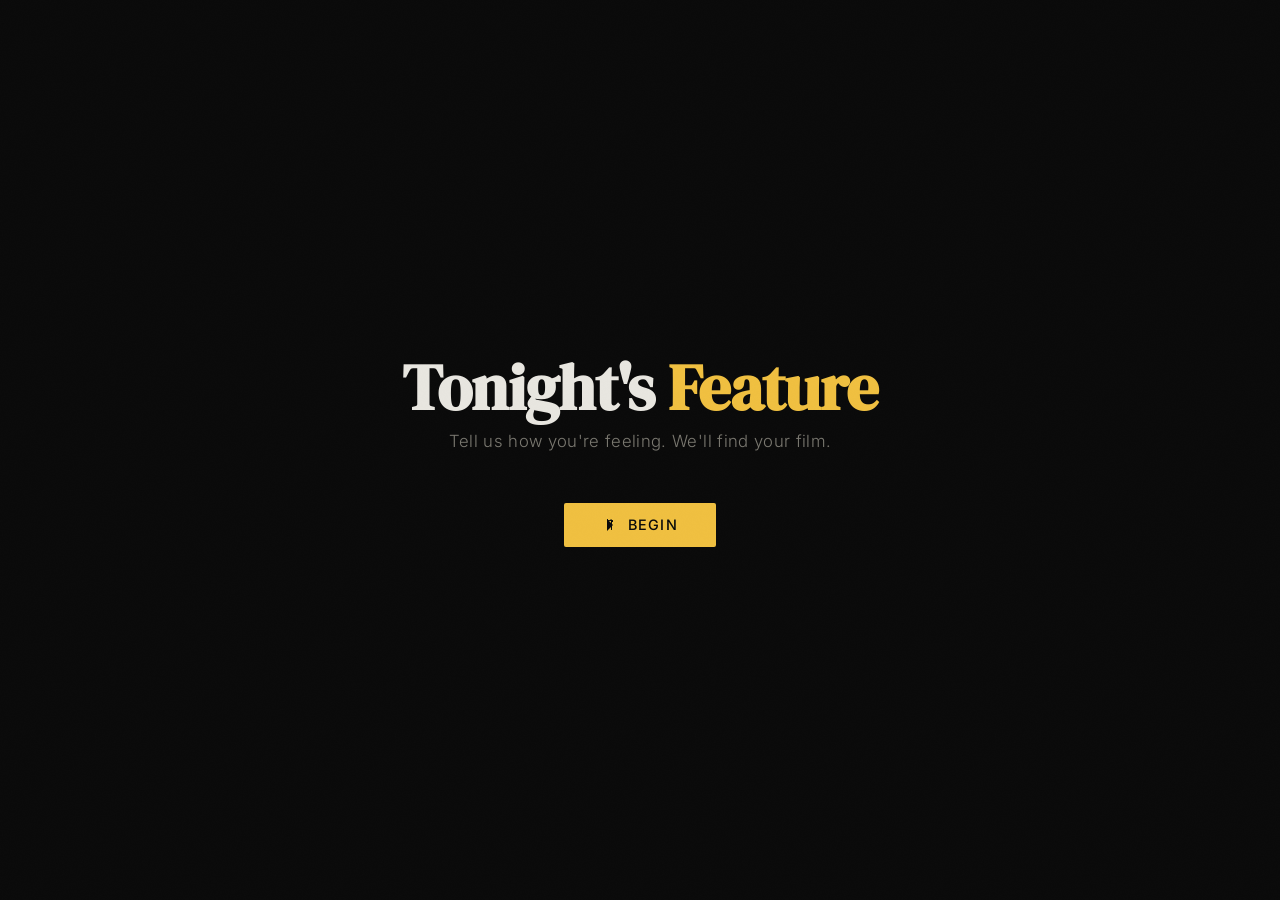
<file: frontend/questionnaire.html>
<!DOCTYPE html>
<html lang="en">
<head>
  <meta charset="UTF-8">
  <meta name="viewport" content="width=device-width, initial-scale=1.0">
  <title>Tonight's Feature</title>
  <link rel="preconnect" href="https://fonts.googleapis.com">
  <link rel="preconnect" href="https://fonts.gstatic.com" crossorigin>
  <link href="https://fonts.googleapis.com/css2?family=DM+Serif+Display:ital@0;1&family=Inter:wght@300;400;500&display=swap" rel="stylesheet">
  <style>
    /* ── Reset & tokens ────────────────────────────────────────────── */
    *, *::before, *::after { box-sizing: border-box; margin: 0; padding: 0; }

    :root {
      --bg:        #0a0a0a;
      --surface:   #111114;
      --border:    #1e1e24;
      --accent:    #f0c040;
      --accent-dim:#a8852b;
      --text:      #e8e6e0;
      --muted:     #7a7870;
      --serif:     'DM Serif Display', Georgia, serif;
      --sans:      'Inter', system-ui, sans-serif;
      --ease:      cubic-bezier(0.4, 0, 0.2, 1);
    }

    html, body {
      height: 100%;
      background: var(--bg);
      color: var(--text);
      font-family: var(--sans);
      font-size: 16px;
      line-height: 1.6;
      -webkit-font-smoothing: antialiased;
    }

    /* ── Film-grain texture overlay (CSS only, no images) ──────────── */
    body::before {
      content: "";
      position: fixed;
      inset: 0;
      background-image: url("data:image/svg+xml,%3Csvg xmlns='http://www.w3.org/2000/svg' width='300' height='300'%3E%3Cfilter id='g'%3E%3CfeTurbulence type='fractalNoise' baseFrequency='0.85' numOctaves='4' stitchTiles='stitch'/%3E%3CfeColorMatrix type='saturate' values='0'/%3E%3C/filter%3E%3Crect width='300' height='300' filter='url(%23g)' opacity='0.45'/%3E%3C/svg%3E");
      opacity: 0.035;
      pointer-events: none;
      z-index: 9999;
    }

    /* ── Layout wrapper ────────────────────────────────────────────── */
    .stage {
      min-height: 100vh;
      display: flex;
      align-items: center;
      justify-content: center;
      padding: 2rem;
    }

    /* ── State management ──────────────────────────────────────────── */
    .state {
      position: absolute;
      width: 100%;
      display: flex;
      align-items: center;
      justify-content: center;
      padding: 2rem;
      min-height: 100vh;
      opacity: 0;
      pointer-events: none;
      transition: opacity 0.4s var(--ease);
    }
    .state.active {
      opacity: 1;
      pointer-events: auto;
    }

    /* ── STATE 1: IDLE ─────────────────────────────────────────────── */
    .idle-inner {
      text-align: center;
      max-width: 520px;
    }

    .wordmark {
      font-family: var(--serif);
      font-size: clamp(2.6rem, 5.5vw, 4rem);
      letter-spacing: -0.01em;
      line-height: 1.1;
      color: var(--text);
      margin-bottom: 0.25rem;
    }

    .wordmark span {
      color: var(--accent);
    }

    .tagline {
      font-size: 1.05rem;
      font-weight: 300;
      color: var(--muted);
      letter-spacing: 0.02em;
      margin-bottom: 3rem;
    }

    .btn-start {
      display: inline-flex;
      align-items: center;
      gap: 0.6rem;
      background: var(--accent);
      color: #0a0a0a;
      font-family: var(--sans);
      font-size: 0.9rem;
      font-weight: 500;
      letter-spacing: 0.08em;
      text-transform: uppercase;
      padding: 0.85rem 2.4rem;
      border: none;
      border-radius: 2px;
      cursor: pointer;
      transition: background 0.2s var(--ease), transform 0.15s var(--ease), box-shadow 0.2s var(--ease);
    }
    .btn-start:hover {
      background: #f7d060;
      transform: translateY(-1px);
      box-shadow: 0 6px 24px rgba(240, 192, 64, 0.25);
    }
    .btn-start:active {
      transform: translateY(0);
    }

    .btn-start svg {
      width: 16px;
      height: 16px;
    }

    /* ── STATE 2: LOADING ──────────────────────────────────────────── */
    .loading-inner {
      text-align: center;
      display: flex;
      flex-direction: column;
      align-items: center;
      gap: 2.5rem;
    }

    /* Pulsing rings */
    .pulse-wrap {
      position: relative;
      width: 72px;
      height: 72px;
      display: flex;
      align-items: center;
      justify-content: center;
    }

    .pulse-core {
      width: 20px;
      height: 20px;
      border-radius: 50%;
      background: var(--accent);
    }

    .pulse-ring {
      position: absolute;
      inset: 0;
      border-radius: 50%;
      border: 1.5px solid var(--accent);
      animation: ring-out 2.4s ease-out infinite;
      opacity: 0;
    }
    .pulse-ring:nth-child(2) { animation-delay: 0.8s; }
    .pulse-ring:nth-child(3) { animation-delay: 1.6s; }

    @keyframes ring-out {
      0%   { transform: scale(0.4); opacity: 0.7; }
      100% { transform: scale(2.2); opacity: 0; }
    }

    .loading-phrase {
      font-family: var(--serif);
      font-style: italic;
      font-size: 1.3rem;
      color: var(--muted);
      min-height: 1.8rem;
      transition: opacity 0.4s var(--ease);
    }

    .loading-hint {
      font-size: 0.78rem;
      color: #3a3830;
      letter-spacing: 0.05em;
    }

    /* ── STATE 3: RESULTS ──────────────────────────────────────────── */
    .results-inner {
      max-width: 680px;
      width: 100%;
      display: flex;
      flex-direction: column;
      gap: 2rem;
      padding: 1rem 0 3rem;
    }

    .cards-grid {
      display: flex;
      flex-direction: column;
      gap: 1rem;
    }

    .rec-card {
      background: var(--surface);
      border: 1px solid var(--border);
      border-radius: 4px;
      padding: 1.4rem 1.6rem;
      transition: transform 0.22s var(--ease), box-shadow 0.22s var(--ease), border-color 0.22s var(--ease);
      opacity: 0;
      transform: translateY(20px);
    }

    .rec-card.visible {
      opacity: 1;
      transform: translateY(0);
    }

    .rec-card:hover {
      transform: translateY(-3px);
      box-shadow: 0 10px 40px rgba(240, 192, 64, 0.1);
      border-color: rgba(240, 192, 64, 0.2);
    }

    .card-num {
      font-size: 0.7rem;
      letter-spacing: 0.14em;
      text-transform: uppercase;
      color: var(--accent);
      font-weight: 500;
      margin-bottom: 0.4rem;
    }

    .card-title {
      font-family: var(--serif);
      font-size: 1.45rem;
      color: var(--text);
      line-height: 1.2;
      margin-bottom: 0.65rem;
    }

    .card-reason {
      font-size: 0.88rem;
      font-style: italic;
      color: var(--muted);
      line-height: 1.65;
      margin-bottom: 1rem;
    }

    .card-link {
      display: inline-flex;
      align-items: center;
      gap: 0.35rem;
      font-size: 0.78rem;
      letter-spacing: 0.06em;
      text-transform: uppercase;
      color: var(--accent-dim);
      text-decoration: none;
      font-weight: 500;
      transition: color 0.15s var(--ease);
    }
    .card-link:hover { color: var(--accent); }

    .btn-reset {
      align-self: center;
      background: transparent;
      border: 1px solid var(--border);
      color: var(--muted);
      font-family: var(--sans);
      font-size: 0.78rem;
      letter-spacing: 0.08em;
      text-transform: uppercase;
      padding: 0.7rem 1.8rem;
      border-radius: 2px;
      cursor: pointer;
      transition: border-color 0.2s var(--ease), color 0.2s var(--ease);
      margin-top: 0.5rem;
    }
    .btn-reset:hover {
      border-color: var(--accent-dim);
      color: var(--text);
    }

    /* ── Error callout ─────────────────────────────────────────────── */
    .error-box {
      display: none;
      margin-top: 1rem;
      padding: 0.9rem 1.2rem;
      background: rgba(160, 40, 30, 0.1);
      border: 1px solid rgba(160, 40, 30, 0.3);
      border-radius: 3px;
      font-size: 0.85rem;
      color: #e07060;
      line-height: 1.5;
    }

    /* Transition utility */
    .fade-enter {
      animation: fade-in 0.4s var(--ease) forwards;
    }
    @keyframes fade-in {
      from { opacity: 0; }
      to   { opacity: 1; }
    }
  </style>
</head>
<body>

  <!-- ── STATE 1: IDLE ─────────────────────────────────────────── -->
  <div id="state-idle" class="state active">
    <div class="idle-inner">
      <h1 class="wordmark">Tonight's <span>Feature</span></h1>
      <p class="tagline">Tell us how you're feeling. We'll find your film.</p>

      <button class="btn-start" id="btn-start">
        <svg viewBox="0 0 16 16" fill="currentColor" aria-hidden="true">
          <path d="M6 3.5a.5.5 0 0 1 .5-.5h1a.5.5 0 0 1 0 1H7v7.5a.5.5 0 0 1-1 0V4H5.5A.5.5 0 0 1 5 3.5v-1a.5.5 0 0 1 .5-.5H6v.5zm4 0v.5H9.5a.5.5 0 0 1 0-1h1a.5.5 0 0 1 .5.5v1a.5.5 0 0 1-.5.5H10v7.5a.5.5 0 0 1-1 0V4h-.5A.5.5 0 0 1 8 3.5V3a.5.5 0 0 1 .5-.5H10z"/>
          <polygon points="5,2 11,8 5,14"/>
        </svg>
        Begin
      </button>

      <div id="start-error" class="error-box"></div>
    </div>
  </div>

  <!-- ── STATE 2: LOADING ──────────────────────────────────────── -->
  <div id="state-loading" class="state">
    <div class="loading-inner">
      <div class="pulse-wrap">
        <div class="pulse-ring"></div>
        <div class="pulse-ring"></div>
        <div class="pulse-ring"></div>
        <div class="pulse-core"></div>
      </div>

      <p class="loading-phrase" id="loading-phrase">Analysing your mood...</p>
      <p class="loading-hint">Answer the questions in the terminal window</p>
    </div>
  </div>

  <!-- ── STATE 3: RESULTS ──────────────────────────────────────── -->
  <div id="state-results" class="state">
    <div class="results-inner">

      <div class="cards-grid" id="cards-grid"></div>

      <button class="btn-reset" id="btn-reset">Start Over</button>
    </div>
  </div>

  <script>
    /* ── State helpers ─────────────────────────────────────────── */
    const states = ['idle', 'loading', 'results'];

    function showState(name) {
      states.forEach(s => {
        const el = document.getElementById('state-' + s);
        if (s === name) {
          el.classList.add('active');
        } else {
          el.classList.remove('active');
        }
      });
    }

    /* ── Loading phrase rotator ────────────────────────────────── */
    const phrases = [
      'Analysing your mood…',
      'Browsing the catalogue…',
      'Curating your picks…',
      'Almost there…',
    ];
    let phraseIdx = 0;
    let phraseTimer = null;

    function startPhrases() {
      const el = document.getElementById('loading-phrase');
      phraseIdx = 0;
      el.textContent = phrases[0];
      phraseTimer = setInterval(() => {
        el.style.opacity = '0';
        setTimeout(() => {
          phraseIdx = (phraseIdx + 1) % phrases.length;
          el.textContent = phrases[phraseIdx];
          el.style.opacity = '1';
        }, 400);
      }, 2000);
    }

    function stopPhrases() {
      clearInterval(phraseTimer);
    }

    /* ── Results renderer ──────────────────────────────────────── */
    function renderResults(data) {
      const grid = document.getElementById('cards-grid');
      grid.innerHTML = '';

      const ordinals = ['01', '02', '03'];

      (data.recommendations || []).forEach((rec, i) => {
        const card = document.createElement('div');
        card.className = 'rec-card';
        card.innerHTML = `
          <div class="card-num">${ordinals[i] || String(i + 1).padStart(2, '0')}</div>
          <div class="card-title">${esc(rec.title)}</div>
          <p class="card-reason">${esc(rec.reason)}</p>
          <a class="card-link" href="${esc(rec.tmdb_url)}" target="_blank" rel="noopener">
            View on TMDB
            <svg width="10" height="10" viewBox="0 0 10 10" fill="currentColor" aria-hidden="true">
              <path d="M1 9L9 1M9 1H3M9 1V7" stroke="currentColor" stroke-width="1.5" fill="none" stroke-linecap="round" stroke-linejoin="round"/>
            </svg>
          </a>
        `;
        grid.appendChild(card);

        // Staggered entrance
        setTimeout(() => {
          card.style.transition = `opacity 0.5s ease, transform 0.5s ease`;
          card.classList.add('visible');
        }, 80 + i * 150);
      });
    }

    function esc(str) {
      return String(str)
        .replace(/&/g, '&amp;')
        .replace(/</g, '&lt;')
        .replace(/>/g, '&gt;')
        .replace(/"/g, '&quot;');
    }

    /* ── Main fetch ────────────────────────────────────────────── */
    async function startQuestionnaire() {
      const errBox = document.getElementById('start-error');
      errBox.style.display = 'none';

      showState('loading');
      startPhrases();

      // 10-minute abort ceiling — the terminal questionnaire can take a while
      const controller = new AbortController();
      const abortTimer = setTimeout(() => controller.abort(), 600_000);

      try {
        const resp = await fetch('/run', {
          method: 'POST',
          headers: { 'Content-Type': 'application/json' },
          body: JSON.stringify({}),
          signal: controller.signal,
        });
        clearTimeout(abortTimer);

        const data = await resp.json();

        stopPhrases();

        if (!resp.ok || data.error) {
          throw new Error(data.detail || data.error || 'Unexpected error from server.');
        }

        renderResults(data);
        showState('results');

      } catch (err) {
        clearTimeout(abortTimer);
        stopPhrases();
        showState('idle');

        let msg = err.name === 'AbortError'
          ? 'The request timed out. Please try again.'
          : (err.message || 'Something went wrong. Please try again.');

        errBox.textContent = msg;
        errBox.style.display = 'block';
      }
    }

    /* ── Event listeners ───────────────────────────────────────── */
    document.getElementById('btn-start').addEventListener('click', startQuestionnaire);

    document.getElementById('btn-reset').addEventListener('click', () => {
      document.getElementById('cards-grid').innerHTML = '';
      showState('idle');
    });
  </script>
</body>
</html>
</file>
